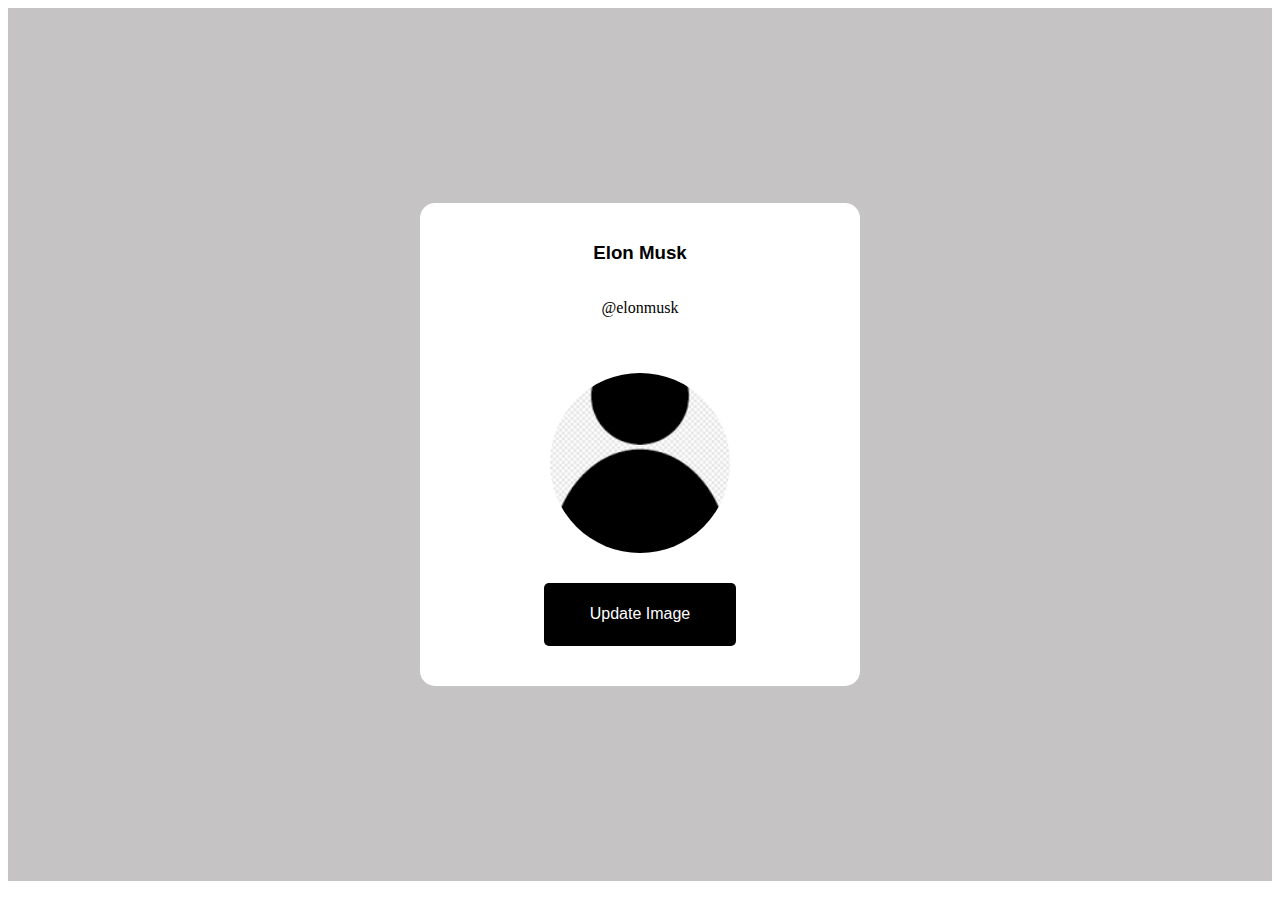
<file: index.html>
<!DOCTYPE html>
<html lang="en">
  <head>
    <meta charset="UTF-8" />
    <meta name="viewport" content="width=device-width, initial-scale=1.0" />
    <title>Document</title>
    <link rel="stylesheet" href="style.css" />
  </head>
  <body>
    <div class="container">
      <div class="parent">
        <h3>Elon Musk</h3>
        <p>@elonmusk</p>
        <img src="src/download (1).png" id="profile-pics" />
        <label for="input-file">Update Image</label>
        <input
          type="file"
          accept="image/jpeg, image/png, image/jpg"
          id="input-file"
        />
      </div>
    </div>

    <script src="script.js"></script>
  </body>
</html>
</file>
<file: style.css>
.container {
  width: 100%;
  height: 97vh;
  display: flex;
  align-items: center;
  justify-content: center;
  background: rgb(197, 195, 195);
}
.parent {
  width: 400px;
  padding: 20px;
  background: #fff;
  border-radius: 15px;
  flex-direction: column;
  display: flex;
  align-items: center;
  justify-content: center;
}
.parent h3 {
  font-weight: 600;
  font-family: sans-serif;
}
.parent p {
  font-family: cursive;
  font-weight: 400;
}
.parent img {
  width: 180px;
  height: 180px;
  border-radius: 50%;
  margin-top: 40px;
  margin-bottom: 30px;
}
input {
  display: none;
}
label {
  display: block;
  display: flex;
  align-items: center;
  justify-content: center;
  background: black;
  font-family: sans-serif;
  font-weight: 500;
  width: 15vw;
  height: 7vh;
  border-radius: 5px;
  cursor: pointer;
  color: #fff;
  margin-bottom: 20px;
}
</file>
